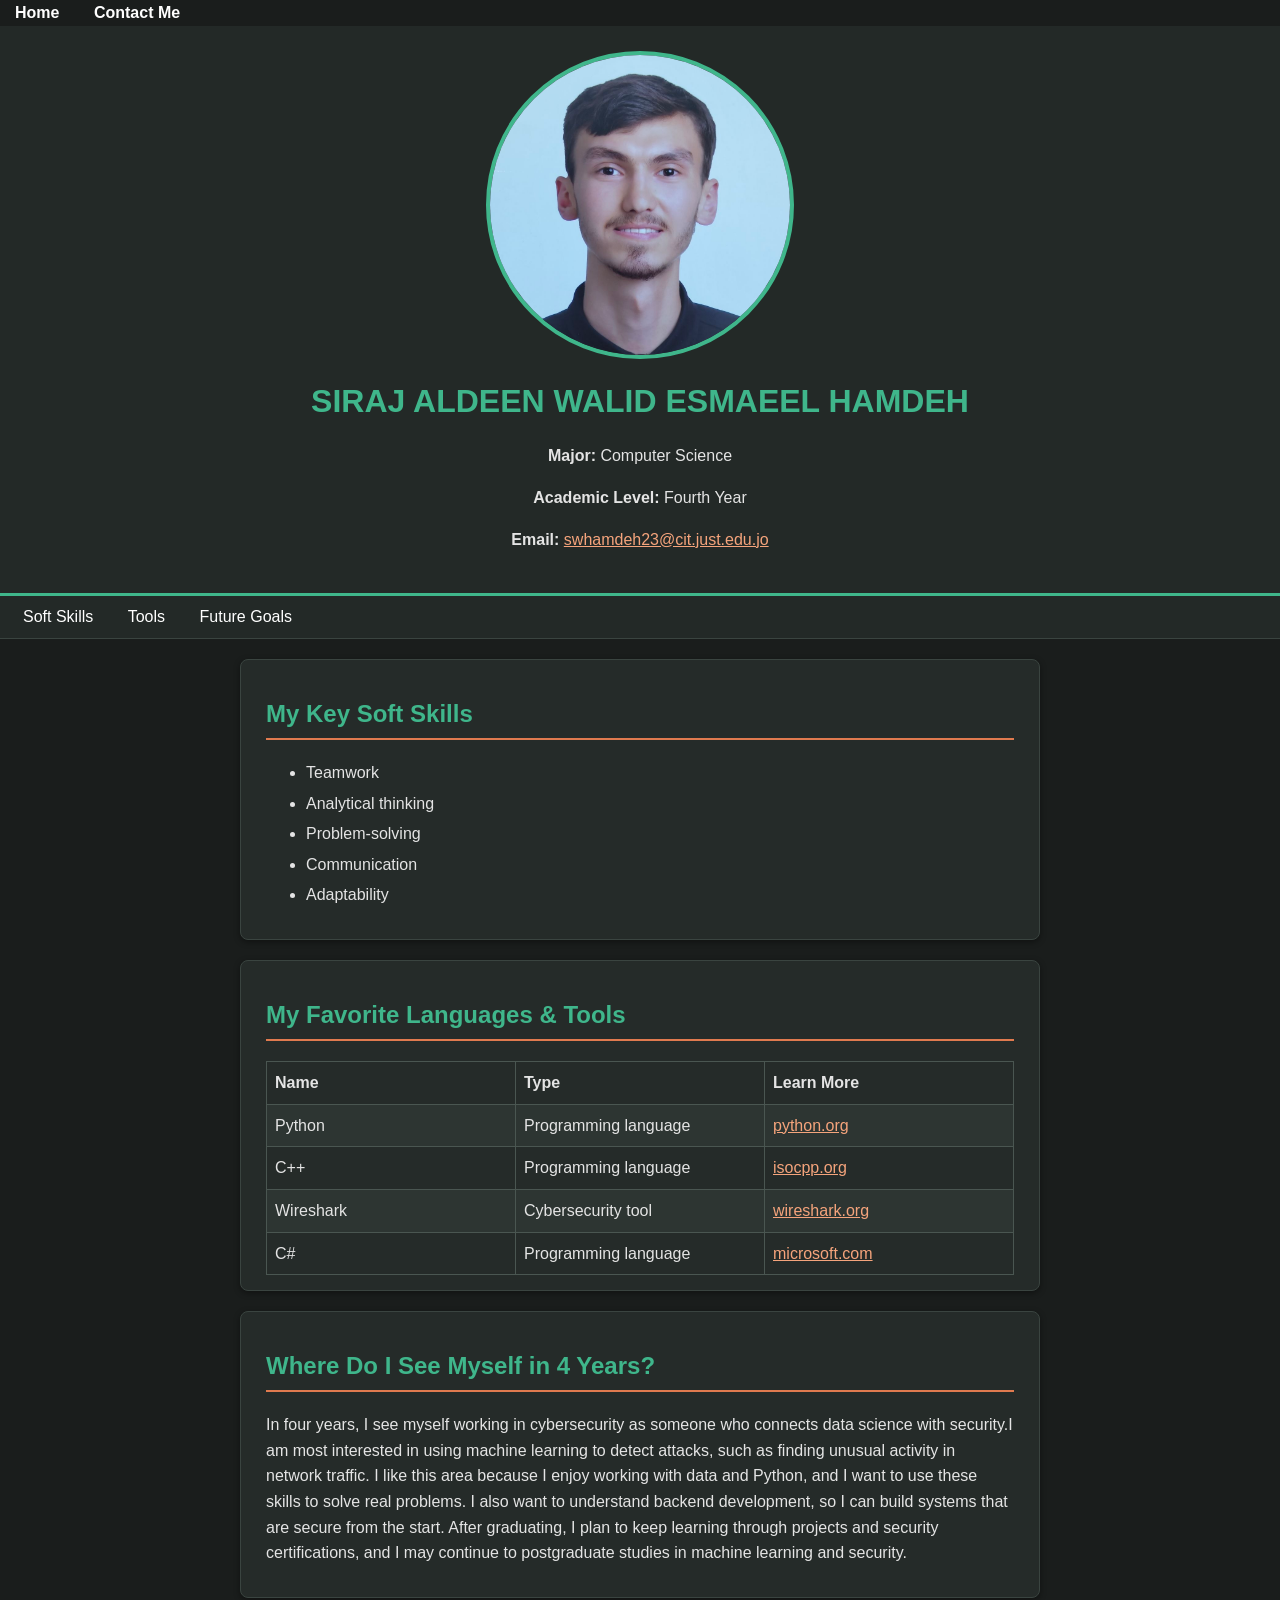
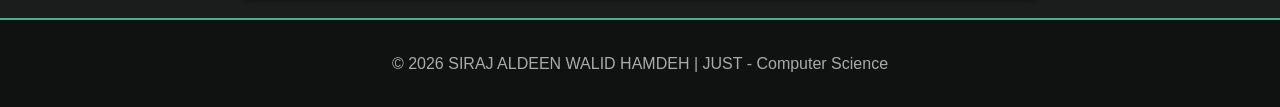
<file: index.html>
<!DOCTYPE html>
<html lang="en">

<head>
    <meta charset="UTF-8">
    <meta name="viewport" content="width=device-width, initial-scale=1">

    <title>172242 - SIRAJ ALDEEN WALID ESMAEEL HAMDEH</title>
    <link rel="stylesheet" href="style.css">
</head>

<body>

    <!-- Simple menu -->
    <nav>
        <a href="index.html">Home</a>
        <a href="contact.html">Contact Me</a>
    </nav>

    <header>
        
        <img src="Myphoto.jpg" alt="Professional photo of me" class="photo">
        <h1>SIRAJ ALDEEN WALID ESMAEEL HAMDEH</h1>
        <p><strong>Major:</strong> Computer Science</p>
        <p><strong>Academic Level:</strong> Fourth Year</p>
        <p>
            <strong>Email:</strong>
            <a href="mailto:swhamdeh23@cit.just.edu.jo">swhamdeh23@cit.just.edu.jo</a>
        </p>
    </header>


    <nav class="sub-nav">
        <a href="#skills">Soft Skills</a>
        <a href="#tools">Tools</a>
        <a href="#future">Future Goals</a>
    </nav>

    <main>

        <section id="skills">
            <h2>My Key Soft Skills</h2>
            <ul>
                <li>Teamwork</li>
                <li>Analytical thinking</li>
                <li>Problem-solving</li>
                <li>Communication</li>
                <li>Adaptability</li>
            </ul>
        </section>

        <section id="tools">
            <h2>My Favorite Languages &amp; Tools</h2>
            <table>
                <tr>
                    <th>Name</th>
                    <th>Type</th>
                    <th>Learn More</th>
                </tr>
                <tr>
                    <td>Python</td>
                    <td>Programming language</td>
                    <td><a href="https://www.python.org" target="_blank">python.org</a></td>
                </tr>
                <tr>
                    <td>C++</td>
                    <td>Programming language</td>
                    <td><a href="https://isocpp.org" target="_blank">isocpp.org</a></td>
                </tr>
                <tr>
                    <td>Wireshark</td>
                    <td>Cybersecurity tool</td>
                    <td><a href="https://www.wireshark.org" target="_blank">wireshark.org</a></td>
                </tr>
                <tr>
                    <td>C#</td>
                    <td>Programming language</td>
                    <td><a href="https://learn.microsoft.com/en-us/dotnet/csharp/" target="_blank">microsoft.com</a>
                    </td>
                </tr>
            </table>
        </section>

        <section id="future">
            <h2>Where Do I See Myself in 4 Years?</h2>
            <p>
                In four years, I see myself working in cybersecurity as someone who connects data science with
                security.I am most interested in using machine learning to detect attacks, such as finding
                unusual activity in network traffic. I like this area because I enjoy working with data and
                Python, and I want to use these skills to solve real problems. I also want to understand backend
                development, so I can build systems that are secure from the start. After graduating, I plan to
                keep learning through projects and security certifications, and I may continue to postgraduate
                studies in machine learning and security.
            </p>
        </section>

    </main>

    <footer>
        <p>&copy; 2026 SIRAJ ALDEEN WALID HAMDEH | JUST - Computer Science</p>
    </footer>

</body>

</html>
</file>
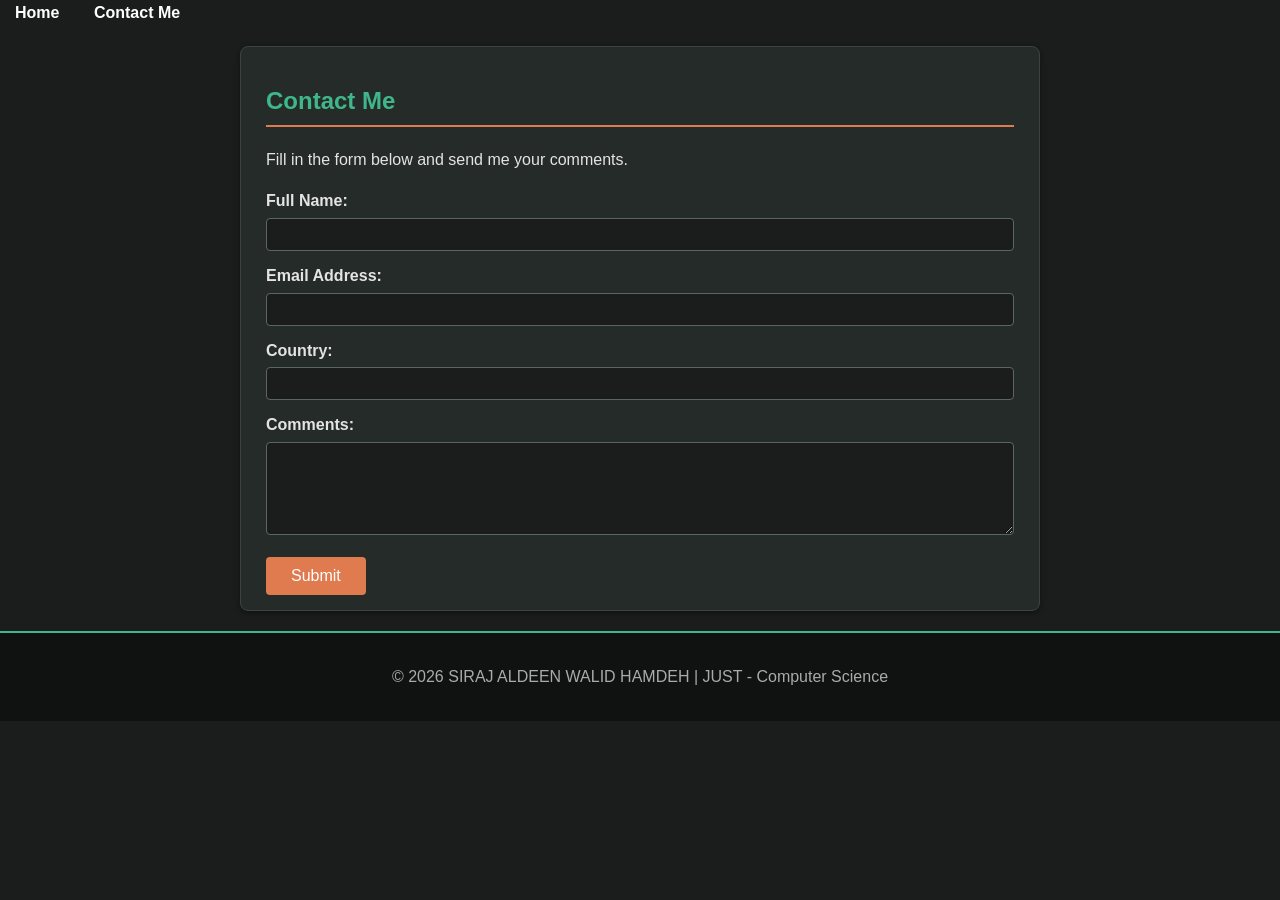
<file: contact.html>
<!DOCTYPE html>
<html lang="en">

<head>
    <meta charset="UTF-8">
    <meta name="viewport" content="width=device-width, initial-scale=1">
    <title>Contact Me</title>
    <link rel="stylesheet" href="style.css">
</head>

<body>

    <nav>
        <a href="index.html">Home</a>
        <a href="contact.html">Contact Me</a>
    </nav>

    <main>
        <section>
            <h2>Contact Me</h2>
            <p>Fill in the form below and send me your comments.</p>

            <form id="contactForm" onsubmit="return validateForm()">
                <label for="fullname">Full Name:</label>
                <input type="text" id="fullname" name="fullname">

                <label for="email">Email Address:</label>
                <input type="text" id="email" name="email">

                <label for="country">Country:</label>
                <input type="text" id="country" name="country">

                <label for="comments">Comments:</label>
                <textarea id="comments" name="comments" rows="5"></textarea>

                <button type="submit">Submit</button>
            </form>
        </section>
    </main>

    <footer>
        <p>&copy; 2026 SIRAJ ALDEEN WALID HAMDEH | JUST - Computer Science</p>
    </footer>

    <script src="script.js"></script>
</body>

</html>
</file>
<file: style.css>
body {
    font-family: Arial, sans-serif;
    background-color: #1a1d1c;
    color: #e4e4e4;
    margin: 0;
    line-height: 1.6;
}

nav {
    position: static;
    top: 0;
    z-index: 100;
}

.sub-nav {
    background-color: #232927;
    padding: 8px;
    border-bottom: 1px solid #3a4440;
}

.sub-nav {
    top: 52px;
    z-index: 99;
}

section {
    scroll-margin-top: 110px;
}

nav a {
    color: white;
    text-decoration: none;
    margin: 0 15px;
    font-weight: bold;
}

nav a:hover {
    color: #aa7cf5;
    font-size: 15px;
    text-decoration: none;
}

/* Header */
header {
    background-color: #232927;
    text-align: center;
    padding: 25px 10px;
    border-bottom: 3px solid #3fb68b;
}

.photo {
    width: 300px;
    height: 300px;
    object-fit: cover;
    object-position: top;
    border-radius: 50%;
    border: 4px solid #3fb68b;
}

h1 {
    color: #3fb68b;
    margin: 10px 0;
}

/* Main content */
main {
    width: 80%;
    max-width: 800px;
    margin: 20px auto;
}

section {
    background-color: #252b29;
    padding: 15px 25px;
    margin-bottom: 20px;
    border: 1px solid #3a4440;
    border-radius: 8px;
    box-shadow: 0 2px 6px rgba(0, 0, 0, 0.4);
}

h2 {
    color: #3fb68b;
    border-bottom: 2px solid #e07a4f;
    padding-bottom: 5px;
}

/* Soft skills list */
li {
    margin-bottom: 5px;
}

/* Table */
table {
    width: 100%;
    border-collapse: collapse;
    table-layout: fixed;
}

th,
td {
    border: 1px solid #4a5651;
    padding: 8px;
    text-align: left;
    overflow-wrap: anywhere;
}
}

th {
    background-color: #3fb68b;
    color: #0f1211;
}

tr:nth-child(even) {
    background-color: #2d3532;
}

a {
    color: #f5a47c;
}

/* Contact form */
form label {
    display: block;
    margin-top: 12px;
    font-weight: bold;
}

form input,
form textarea {
    width: 100%;
    padding: 8px;
    margin-top: 4px;
    background-color: #1a1d1c;
    color: #e4e4e4;
    border: 1px solid #5a6761;
    border-radius: 4px;
    box-sizing: border-box;
}

button {
    margin-top: 15px;
    padding: 10px 25px;
    background-color: #e07a4f;
    color: white;
    border: none;
    border-radius: 4px;
    cursor: pointer;
    font-size: 16px;
    transition: 0.3s;
}

button:hover {
    background-color: #3fb68b;
}

/* Footer */
footer {
    text-align: center;
    padding: 15px;
    background-color: #0f1211;
    color: #aaa;
    border-top: 2px solid #3fb68b;
}

.sub-nav a {
    font-size: 16px;
    font-weight: normal;
}

html {
    scroll-behavior: smooth;
}
</file>
